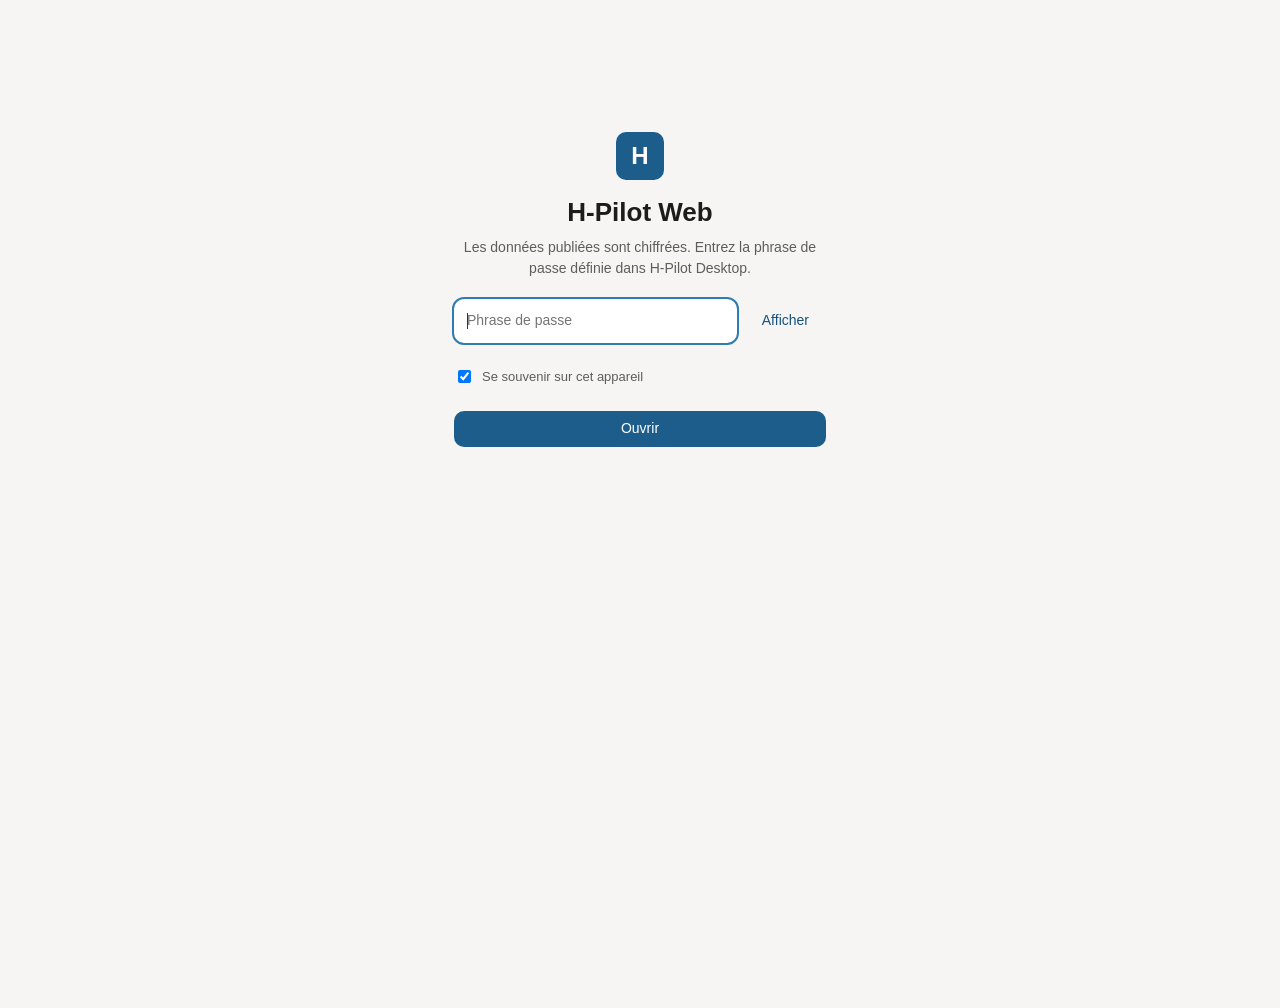
<file: index.html>
<!doctype html>
<html lang="fr">
<head>
  <meta charset="utf-8">
  <meta http-equiv="Content-Security-Policy" content="default-src 'self'; script-src 'self'; style-src 'self'; img-src 'self' data:; font-src 'self'; connect-src 'self'; base-uri 'self'; form-action 'none'; object-src 'none'; manifest-src 'self'; worker-src 'self'">
  <meta name="viewport" content="width=device-width, initial-scale=1, viewport-fit=cover">
  <meta name="color-scheme" content="light dark">
  <meta name="theme-color" content="#f6f5f3" media="(prefers-color-scheme: light)">
  <meta name="theme-color" content="#161615" media="(prefers-color-scheme: dark)">
  <meta name="robots" content="noindex, nofollow">
  <meta name="referrer" content="no-referrer">
  <meta name="apple-mobile-web-app-capable" content="yes">
  <meta name="mobile-web-app-capable" content="yes">
  <meta name="apple-mobile-web-app-title" content="H-Pilot Web">
  <meta name="apple-mobile-web-app-status-bar-style" content="default">
  <title>H-Pilot Web</title>
  <link rel="manifest" href="/manifest.webmanifest">
  <link rel="icon" href="/assets/icons/favicon-32.png" type="image/png" sizes="32x32">
  <link rel="icon" href="/assets/icons/icon-192.png" type="image/png" sizes="192x192">
  <link rel="apple-touch-icon" href="/assets/icons/apple-touch-icon.png">
  <link rel="stylesheet" href="/css/tokens.css">
  <link rel="stylesheet" href="/css/base.css">
  <link rel="stylesheet" href="/css/layout.css">
  <link rel="stylesheet" href="/css/components.css">
  <script type="module" src="/js/main.js"></script>
</head>
<body>
  <div id="app" class="app">
    <div class="login">
      <div class="brand-mark" aria-hidden="true">H</div>
      <h1>H-Pilot Web</h1>
      <p>Chargement…</p>
    </div>
  </div>
  <div id="sheet-root"></div>
  <noscript>
    <p class="noscript">H-Pilot Web nécessite JavaScript.</p>
  </noscript>
</body>
</html>
</file>
<file: css/tokens.css>
/* H-Pilot Web — jetons du design system.
 *
 * Toute valeur visuelle vient d'ici. Une page ne code jamais une couleur,
 * un espacement ou un rayon « à la main » : elle utilise un jeton.
 *
 * Points de rupture (les propriétés CSS ne peuvent pas servir dans une
 * media query ; les valeurs sont donc écrites en toutes lettres dans les
 * règles, et rappelées ici comme référence unique) :
 *
 *   mobile    ≤ 600 px    tiroir de navigation, barre du bas, cartes
 *   tablette  601–1100 px barre latérale réduite, tableaux compacts
 *   bureau    > 1100 px   barre latérale complète, tableaux complets
 *   large     ≥ 1440 px   densité accrue
 *
 * Le tactile se lit sur `(pointer: coarse)`, pas sur la largeur : un iPad
 * en paysage (1180 px) a la mise en page bureau **et** des cibles de 44 px.
 */

:root {
  /* Espacements — échelle de 4 px */
  --space-0: 0;
  --space-1: 4px;
  --space-2: 8px;
  --space-3: 12px;
  --space-4: 16px;
  --space-5: 20px;
  --space-6: 24px;
  --space-8: 32px;
  --space-10: 40px;

  /* Rayons — légèrement arrondi */
  --radius-sm: 6px;
  --radius-md: 10px;
  --radius-lg: 14px;
  --radius-full: 999px;

  /* Typographie — police système : rapide, lisible, sans téléchargement */
  --font-sans: -apple-system, BlinkMacSystemFont, "Segoe UI", Roboto,
    "Helvetica Neue", Arial, sans-serif;
  --font-mono: ui-monospace, "SF Mono", "Cascadia Mono", Consolas, monospace;
  --text-xs: 12px;
  --text-sm: 13px;
  --text-md: 14px;
  --text-lg: 16px;
  --text-xl: clamp(18px, 1.2vw + 12px, 20px);
  --text-2xl: clamp(20px, 1.6vw + 12px, 26px);
  --text-kpi: clamp(24px, 2.2vw + 14px, 32px);
  --leading-tight: 1.25;
  --leading-normal: 1.5;
  --weight-normal: 400;
  --weight-medium: 500;
  --weight-semibold: 600;
  --weight-bold: 700;

  /* Tailles d'interface */
  --touch-min: 44px;
  --control-h: 36px;
  --header-h: 56px;
  --bottom-nav-h: 60px;
  --sidebar-w: 240px;
  --sidebar-rail-w: 68px;
  --panel-w: min(480px, 42vw);
  --content-max: 1600px;

  /* Plans d'empilement */
  --z-base: 0;
  --z-sticky: 10;
  --z-header: 50;
  --z-sidebar: 60;
  --z-overlay: 90;
  --z-drawer: 100;
  --z-sheet: 110;
  --z-toast: 120;

  /* Transitions — courtes et sobres */
  --duration-fast: 120ms;
  --duration-normal: 200ms;
  --ease-out: cubic-bezier(0.2, 0.8, 0.2, 1);

  /* Zones sûres iOS (encoche, barre d'accueil) */
  --safe-top: env(safe-area-inset-top, 0px);
  --safe-right: env(safe-area-inset-right, 0px);
  --safe-bottom: env(safe-area-inset-bottom, 0px);
  --safe-left: env(safe-area-inset-left, 0px);

  /* Couleurs — thème clair (les couleurs d'action reprennent H-Pilot) */
  color-scheme: light;
  --bg: #f6f5f3;
  --surface: #ffffff;
  --surface-2: #fbfaf8;
  --surface-sunk: #f1efec;
  --border: #e4e2de;
  --border-strong: #cfccc6;
  --ink: #1d1c1a;
  --text: #37352f;
  --text-soft: #5f5d58;
  --text-muted: #6f6d68;
  --accent: #1c5d8c;
  --accent-hover: #164a70;
  --accent-text: #16527d;
  --accent-bg: #e9f1f7;
  --accent-border: #cfe0ed;
  --focus: #2e7cb4;
  --success: #2f6b52;
  --success-bg: #eaf4ef;
  --success-border: #cfe3d8;
  --warning: #8a5a0b;
  --warning-bg: #fbf3e4;
  --warning-border: #eed9b0;
  --danger: #a53b33;
  --danger-bg: #fbeeec;
  --danger-border: #efd2ce;
  --info: #16527d;
  --info-bg: #e9f1f7;
  --info-border: #cfe0ed;
  --neutral-bg: #f1efec;
  --neutral-border: #e1ded9;
  --readonly: #5b4a8a;
  --readonly-bg: #efebf8;
  --readonly-border: #dcd3ef;
  --shadow-sm: 0 1px 2px rgba(29, 28, 26, 0.06);
  --shadow-md: 0 4px 16px rgba(29, 28, 26, 0.08);
  --shadow-lg: 0 12px 40px rgba(29, 28, 26, 0.16);
  --overlay: rgba(20, 20, 18, 0.42);
  --skeleton-a: #eeece8;
  --skeleton-b: #f6f5f2;
}

/* Thème sombre : suit le système, sauf choix explicite. */
@media (prefers-color-scheme: dark) {
  :root:not([data-theme="light"]) {
    color-scheme: dark;
    --bg: #161615;
    --surface: #1f1f1e;
    --surface-2: #242423;
    --surface-sunk: #1a1a19;
    --border: #33322f;
    --border-strong: #46443f;
    --ink: #f2f1ee;
    --text: #e6e4df;
    --text-soft: #bdbab3;
    --text-muted: #a7a49d;
    --accent: #5aa3d6;
    --accent-hover: #7fb8dd;
    --accent-text: #8cc2e6;
    --accent-bg: #1c2d3a;
    --accent-border: #2b4457;
    --focus: #7fb8dd;
    --success: #7fc4a3;
    --success-bg: #1b2b24;
    --success-border: #2b4538;
    --warning: #e3b766;
    --warning-bg: #2e2517;
    --warning-border: #4a3b20;
    --danger: #ec9a92;
    --danger-bg: #331d1b;
    --danger-border: #55302c;
    --info: #8cc2e6;
    --info-bg: #1c2d3a;
    --info-border: #2b4457;
    --neutral-bg: #272725;
    --neutral-border: #3a3936;
    --readonly: #c3b5ec;
    --readonly-bg: #2a2438;
    --readonly-border: #413859;
    --shadow-sm: 0 1px 2px rgba(0, 0, 0, 0.4);
    --shadow-md: 0 4px 16px rgba(0, 0, 0, 0.45);
    --shadow-lg: 0 12px 40px rgba(0, 0, 0, 0.6);
    --overlay: rgba(0, 0, 0, 0.6);
    --skeleton-a: #262624;
    --skeleton-b: #2e2e2b;
  }
}

:root[data-theme="dark"] {
  color-scheme: dark;
  --bg: #161615;
  --surface: #1f1f1e;
  --surface-2: #242423;
  --surface-sunk: #1a1a19;
  --border: #33322f;
  --border-strong: #46443f;
  --ink: #f2f1ee;
  --text: #e6e4df;
  --text-soft: #bdbab3;
  --text-muted: #a7a49d;
  --accent: #5aa3d6;
  --accent-hover: #7fb8dd;
  --accent-text: #8cc2e6;
  --accent-bg: #1c2d3a;
  --accent-border: #2b4457;
  --focus: #7fb8dd;
  --success: #7fc4a3;
  --success-bg: #1b2b24;
  --success-border: #2b4538;
  --warning: #e3b766;
  --warning-bg: #2e2517;
  --warning-border: #4a3b20;
  --danger: #ec9a92;
  --danger-bg: #331d1b;
  --danger-border: #55302c;
  --info: #8cc2e6;
  --info-bg: #1c2d3a;
  --info-border: #2b4457;
  --neutral-bg: #272725;
  --neutral-border: #3a3936;
  --readonly: #c3b5ec;
  --readonly-bg: #2a2438;
  --readonly-border: #413859;
  --shadow-sm: 0 1px 2px rgba(0, 0, 0, 0.4);
  --shadow-md: 0 4px 16px rgba(0, 0, 0, 0.45);
  --shadow-lg: 0 12px 40px rgba(0, 0, 0, 0.6);
  --overlay: rgba(0, 0, 0, 0.6);
  --skeleton-a: #262624;
  --skeleton-b: #2e2e2b;
}

@media (prefers-reduced-motion: reduce) {
  :root {
    --duration-fast: 0ms;
    --duration-normal: 0ms;
  }
}
</file>
<file: css/base.css>
/* H-Pilot Web — base : remise à zéro, typographie, accessibilité. */

*, *::before, *::after { box-sizing: border-box; }

html {
  -webkit-text-size-adjust: 100%;
  text-size-adjust: 100%;
  -webkit-tap-highlight-color: transparent;
  scroll-padding-top: calc(var(--header-h) + var(--safe-top) + var(--space-4));
}

body {
  margin: 0;
  min-height: 100vh;
  min-height: 100dvh;
  background: var(--bg);
  color: var(--text);
  font-family: var(--font-sans);
  font-size: var(--text-md);
  line-height: var(--leading-normal);
  /* Jamais de défilement horizontal de la page entière (§53). */
  overflow-x: hidden;
}

h1, h2, h3, h4 {
  margin: 0;
  color: var(--ink);
  line-height: var(--leading-tight);
  font-weight: var(--weight-semibold);
}

p { margin: 0; }
a { color: var(--accent-text); text-decoration: none; }
a:hover { text-decoration: underline; }
img, svg { display: block; max-width: 100%; }
button, input, select { font: inherit; color: inherit; }
button { cursor: pointer; }
[hidden] { display: none !important; }

:focus-visible {
  outline: 2px solid var(--focus);
  outline-offset: 2px;
  border-radius: var(--radius-sm);
}

.sr-only {
  position: absolute; width: 1px; height: 1px; padding: 0; margin: -1px;
  overflow: hidden; clip: rect(0 0 0 0); white-space: nowrap; border: 0;
}

.skip-link {
  position: absolute; left: var(--space-4); top: -60px;
  z-index: var(--z-toast); background: var(--surface); color: var(--ink);
  padding: var(--space-2) var(--space-3); border-radius: var(--radius-sm);
  box-shadow: var(--shadow-md);
}
.skip-link:focus { top: calc(var(--safe-top) + var(--space-2)); }

.icon { width: 20px; height: 20px; flex: none; stroke: currentColor;
  fill: none; stroke-width: 1.8; stroke-linecap: round;
  stroke-linejoin: round; }
.icon-sm { width: 16px; height: 16px; }

.muted { color: var(--text-muted); }
.soft { color: var(--text-soft); }
.mono { font-family: var(--font-mono); font-size: 0.92em; }
.nowrap { white-space: nowrap; }
.num { font-variant-numeric: tabular-nums; }
.truncate {
  overflow: hidden; text-overflow: ellipsis; white-space: nowrap; min-width: 0;
}
.noscript { padding: var(--space-5); }
</file>
<file: css/layout.css>
/* H-Pilot Web — structure de l'application.
 *
 * Mobile d'abord : la mise en page de base est celle du téléphone ; les
 * media queries ajoutent la tablette puis le bureau. Rien n'est « rétréci »
 * du bureau vers le téléphone.
 */

.app {
  min-height: 100vh;
  min-height: 100dvh;
}

/* ── En-tête ──────────────────────────────────────────────────────────── */

.topbar {
  position: fixed;
  inset: 0 0 auto 0;
  z-index: var(--z-header);
  height: calc(var(--header-h) + var(--safe-top));
  padding: var(--safe-top) calc(var(--space-2) + var(--safe-right)) 0
    calc(var(--space-2) + var(--safe-left));
  display: flex;
  align-items: center;
  gap: var(--space-2);
  background: var(--surface);
  border-bottom: 1px solid var(--border);
}

.topbar .brand {
  display: none;
  align-items: center;
  gap: var(--space-2);
  color: var(--ink);
  font-weight: var(--weight-bold);
  font-size: var(--text-lg);
  white-space: nowrap;
  text-decoration: none;
  min-height: var(--touch-min);
}
.brand-mark {
  width: 28px; height: 28px; border-radius: var(--radius-sm);
  background: var(--accent); color: #fff; display: grid; place-items: center;
  font-size: 15px; font-weight: var(--weight-bold);
}

.topbar-title {
  flex: 1;
  min-width: 0;
  font-size: var(--text-lg);
  overflow: hidden;
  text-overflow: ellipsis;
  white-space: nowrap;
}

.topbar-search { display: none; flex: 1; max-width: 420px; }

.topbar-actions {
  display: flex;
  align-items: center;
  gap: var(--space-2);
  margin-left: auto;
}

.icon-btn {
  display: inline-grid;
  place-items: center;
  min-width: var(--touch-min);
  min-height: var(--touch-min);
  padding: 0;
  border: 0;
  border-radius: var(--radius-md);
  background: transparent;
  color: var(--text-soft);
}
.icon-btn:hover { background: var(--surface-sunk); color: var(--ink); }

/* ── Navigation ───────────────────────────────────────────────────────── */

.sidebar {
  position: fixed;
  z-index: var(--z-drawer);
  top: 0;
  bottom: 0;
  left: 0;
  width: min(86vw, 300px);
  padding: calc(var(--safe-top) + var(--space-3)) var(--space-3)
    calc(var(--safe-bottom) + var(--space-3)) calc(var(--space-3) + var(--safe-left));
  background: var(--surface);
  border-right: 1px solid var(--border);
  box-shadow: var(--shadow-lg);
  transform: translateX(-105%);
  /* Fermé, le tiroir est aussi retiré du parcours clavier et lecteur
     d'écran — une fois l'animation de fermeture terminée. */
  visibility: hidden;
  transition: transform var(--duration-normal) var(--ease-out),
    visibility 0s linear var(--duration-normal);
  overflow-y: auto;
  overscroll-behavior: contain;
  scrollbar-width: thin;
}
.app.nav-open .sidebar {
  transform: none;
  visibility: visible;
  transition: transform var(--duration-normal) var(--ease-out);
}

.nav-overlay {
  position: fixed;
  inset: 0;
  z-index: var(--z-overlay);
  background: var(--overlay);
  opacity: 0;
  pointer-events: none;
  transition: opacity var(--duration-normal) var(--ease-out);
}
.app.nav-open .nav-overlay { opacity: 1; pointer-events: auto; }

.sidebar-head {
  display: flex; align-items: center; justify-content: space-between;
  gap: var(--space-2); margin-bottom: var(--space-3);
}
.sidebar-head .brand { display: flex; align-items: center; gap: var(--space-2); min-height: var(--touch-min); color: var(--ink); font-weight: var(--weight-bold); text-decoration: none; }

.nav-list { list-style: none; margin: 0; padding: 0; display: grid; gap: 2px; }

.nav-link {
  display: flex;
  align-items: center;
  gap: var(--space-3);
  min-height: var(--touch-min);
  padding: 0 var(--space-3);
  border-radius: var(--radius-md);
  color: var(--text-soft);
  font-weight: var(--weight-medium);
  text-decoration: none;
  white-space: nowrap;
}
.nav-link:hover { background: var(--surface-sunk); color: var(--ink); text-decoration: none; }
/* Tiroir du telephone : libelle complet ; le libelle court sert au rail. */
.nav-link .nav-label-short { display: none; }
.nav-link[aria-current="page"] { background: var(--accent-bg); color: var(--accent-text); }
.nav-link .nav-count {
  margin-left: auto; min-width: 22px; padding: 0 6px; border-radius: var(--radius-full);
  background: var(--neutral-bg); color: var(--text-soft); font-size: var(--text-xs);
  text-align: center; line-height: 20px;
}
.nav-link .nav-count.alerte { background: var(--danger-bg); color: var(--danger); }

.sidebar-foot {
  margin-top: var(--space-4); padding-top: var(--space-3);
  border-top: 1px solid var(--border); font-size: var(--text-xs);
  color: var(--text-muted);
}

/* Barre du bas — téléphone uniquement */
.bottom-nav {
  position: fixed;
  inset: auto 0 0 0;
  z-index: var(--z-header);
  display: grid;
  grid-template-columns: repeat(5, 1fr);
  height: calc(var(--bottom-nav-h) + var(--safe-bottom));
  padding: 0 var(--safe-right) var(--safe-bottom) var(--safe-left);
  background: var(--surface);
  border-top: 1px solid var(--border);
}
.bottom-link {
  display: flex; flex-direction: column; align-items: center; justify-content: center;
  gap: 2px; min-height: var(--touch-min); color: var(--text-muted);
  font-size: 11px; font-weight: var(--weight-medium); text-decoration: none;
}
.bottom-link[aria-current="page"] { color: var(--accent-text); }
.bottom-link:hover { text-decoration: none; }

/* ── Contenu ──────────────────────────────────────────────────────────── */

.main {
  padding: calc(var(--header-h) + var(--safe-top) + var(--space-4))
    calc(var(--space-4) + var(--safe-right))
    calc(var(--bottom-nav-h) + var(--safe-bottom) + var(--space-6))
    calc(var(--space-4) + var(--safe-left));
  min-width: 0;
}

/* La largeur utile est bornée à l'intérieur de la zone de contenu, pas sur
   la zone elle-même : centrer la zone décalerait le contenu de la barre
   latérale fixe sur les très grands écrans. */
.view { max-width: var(--content-max); margin: 0 auto; min-width: 0; }

.page-head {
  display: flex; flex-wrap: wrap; align-items: flex-end; gap: var(--space-3);
  margin-bottom: var(--space-4);
}
.page-head h1 { font-size: var(--text-2xl); }
.page-head .page-meta { color: var(--text-muted); font-size: var(--text-sm); }
.page-head .page-actions { margin-left: auto; display: flex; gap: var(--space-2); flex-wrap: wrap; }

/* Titre de page : dans l'en-tête sur téléphone, dans la page au-delà. */
.page-head .page-title { display: none; }

/* ── Tablette ─────────────────────────────────────────────────────────── */

@media (min-width: 601px) {
  .bottom-nav { display: none; }
  .topbar { padding-left: calc(var(--space-3) + var(--safe-left)); }
  .topbar .brand { display: flex; }
  .topbar-title { display: none; }
  .topbar-search { display: block; }
  .page-head .page-title { display: block; }

  /* Barre latérale en rail : icône et libellé court, toujours visibles —
     jamais une information réservée au survol (§56). */
  .sidebar {
    top: calc(var(--header-h) + var(--safe-top));
    width: var(--sidebar-rail-w);
    padding: var(--space-3) var(--space-2) calc(var(--safe-bottom) + var(--space-3))
      calc(var(--space-2) + var(--safe-left));
    transform: none;
    visibility: visible;
    box-shadow: none;
    z-index: var(--z-sidebar);
  }
  .sidebar-head { display: none; }
  .sidebar .nav-link {
    flex-direction: column; justify-content: center; gap: 2px;
    min-height: 56px; padding: var(--space-1); font-size: 10.5px;
    white-space: normal; text-align: center; line-height: 1.15;
  }
  .sidebar .nav-link .nav-label-long { display: none; }
  .sidebar .nav-link .nav-label-short { display: inline; }
  .sidebar .nav-link .nav-count { display: none; }
  .sidebar-foot { display: none; }

  .app.nav-open .sidebar {
    width: var(--sidebar-w); box-shadow: var(--shadow-lg);
  }
  .app.nav-open .sidebar .nav-link {
    flex-direction: row; justify-content: flex-start; gap: var(--space-3);
    min-height: var(--touch-min); padding: 0 var(--space-3); font-size: var(--text-md);
    text-align: left;
  }
  .app.nav-open .sidebar .nav-link .nav-label-long { display: inline; }
  .app.nav-open .sidebar .nav-link .nav-label-short { display: none; }
  .app.nav-open .sidebar .nav-link .nav-count { display: inline-block; }

  .main {
    padding: calc(var(--header-h) + var(--safe-top) + var(--space-5))
      calc(var(--space-5) + var(--safe-right)) var(--space-8)
      calc(var(--sidebar-rail-w) + var(--space-5) + var(--safe-left));
  }
}

/* ── Bureau ───────────────────────────────────────────────────────────── */

@media (min-width: 1101px) {
  .menu-btn { display: none; }
  .nav-overlay { display: none; }
  .sidebar {
    width: var(--sidebar-w);
    padding: var(--space-4) var(--space-3) var(--space-4) calc(var(--space-3) + var(--safe-left));
  }
  .sidebar .nav-link,
  .app.nav-open .sidebar .nav-link {
    flex-direction: row; justify-content: flex-start; gap: var(--space-3);
    min-height: 40px; padding: 0 var(--space-3); font-size: var(--text-md);
    text-align: left;
  }
  .sidebar .nav-link .nav-label-long { display: inline; }
  .sidebar .nav-link .nav-label-short { display: none; }
  .sidebar .nav-link .nav-count { display: inline-block; }
  .sidebar-foot { display: block; }
  .main {
    padding: calc(var(--header-h) + var(--safe-top) + var(--space-6))
      calc(var(--space-6) + var(--safe-right)) var(--space-10)
      calc(var(--sidebar-w) + var(--space-6) + var(--safe-left));
  }
}

/* Tactile, quelle que soit la largeur : cibles de 44 px (§46). */
@media (pointer: coarse) {
  .sidebar .nav-link { min-height: var(--touch-min); }
}

@media (min-width: 1440px) {
  .main { padding-right: calc(var(--space-8) + var(--safe-right)); }
}
</file>
<file: css/components.css>
/* H-Pilot Web — composants. Chaque composant a ses trois comportements :
 * téléphone (base), tablette (≥ 601 px), bureau (≥ 1101 px). */

/* ── Boutons et champs ────────────────────────────────────────────────── */

.btn {
  display: inline-flex; align-items: center; justify-content: center; gap: var(--space-2);
  min-height: var(--touch-min); padding: 0 var(--space-4);
  border: 1px solid transparent; border-radius: var(--radius-md);
  background: var(--accent); color: #fff; font-weight: var(--weight-medium);
  white-space: nowrap; text-decoration: none;
}
.btn:hover { background: var(--accent-hover); text-decoration: none; }
.btn-secondary { background: var(--surface); color: var(--text); border-color: var(--border-strong); }
.btn-secondary:hover { background: var(--surface-sunk); }
.btn-ghost { background: transparent; color: var(--accent-text); }
.btn-ghost:hover { background: var(--accent-bg); }
.btn .count {
  min-width: 20px; padding: 0 6px; border-radius: var(--radius-full);
  background: var(--accent); color: #fff; font-size: var(--text-xs); line-height: 20px;
}
.btn-secondary .count { background: var(--accent); }

.field { position: relative; display: flex; align-items: center; min-width: 0; }
.field .icon { position: absolute; left: 12px; color: var(--text-muted); pointer-events: none; }
.input, .select {
  width: 100%; min-height: var(--touch-min); padding: 0 var(--space-3);
  border: 1px solid var(--border-strong); border-radius: var(--radius-md);
  background: var(--surface); color: var(--text);
  /* 16 px minimum : en deçà, Safari iOS zoome sur le champ. */
  font-size: 16px;
}
.field .input { padding-left: 38px; }
.input:focus, .select:focus { outline: 2px solid var(--focus); outline-offset: 0; border-color: transparent; }

@media (min-width: 601px) and (pointer: fine) {
  .btn, .input, .select { min-height: var(--control-h); font-size: var(--text-md); }
}

/* ── Badges et pastilles ──────────────────────────────────────────────── */

.badge {
  display: inline-flex; align-items: center; gap: 4px; padding: 2px 8px;
  border: 1px solid var(--neutral-border); border-radius: var(--radius-full);
  background: var(--neutral-bg); color: var(--text-soft);
  font-size: var(--text-xs); font-weight: var(--weight-medium); line-height: 18px;
  white-space: nowrap;
}
.badge.success { background: var(--success-bg); color: var(--success); border-color: var(--success-border); }
.badge.warning { background: var(--warning-bg); color: var(--warning); border-color: var(--warning-border); }
.badge.danger { background: var(--danger-bg); color: var(--danger); border-color: var(--danger-border); }
.badge.info { background: var(--info-bg); color: var(--info); border-color: var(--info-border); }

.readonly-badge {
  display: inline-flex; align-items: center; gap: 6px; padding: 2px 10px;
  border: 1px solid var(--readonly-border); border-radius: var(--radius-full);
  background: var(--readonly-bg); color: var(--readonly);
  font-size: var(--text-xs); font-weight: var(--weight-semibold); white-space: nowrap;
}
.readonly-badge .icon { width: 14px; height: 14px; }
.readonly-badge .label-long { display: none; }
@media (min-width: 601px) { .readonly-badge .label-long { display: inline; } .readonly-badge .label-short { display: none; } }

.sync-chip {
  display: inline-flex; align-items: center; gap: 6px; min-height: 32px; padding: 0 10px;
  border: 1px solid var(--border); border-radius: var(--radius-full);
  background: var(--surface); color: var(--text-soft); font-size: var(--text-xs);
  font-weight: var(--weight-medium); white-space: nowrap;
}
@media (pointer: coarse) { .sync-chip { min-height: var(--touch-min); } }
.sync-dot { width: 8px; height: 8px; border-radius: 50%; background: var(--text-muted); flex: none; }
.sync-chip[data-etat="frais"] .sync-dot { background: var(--success); }
.sync-chip[data-etat="recent"] .sync-dot { background: var(--warning); }
.sync-chip[data-etat="ancien"] .sync-dot,
.sync-chip[data-etat="erreur"] .sync-dot { background: var(--danger); }
.sync-chip[data-etat="hors-ligne"] .sync-dot { background: var(--text-muted); }
.sync-chip[data-etat="ferme"] .sync-dot { background: var(--accent); }
.sync-chip .sync-long { display: none; }
@media (min-width: 900px) { .sync-chip .sync-long { display: inline; } }

.banner {
  display: flex; gap: var(--space-3); align-items: flex-start;
  margin-bottom: var(--space-4); padding: var(--space-3) var(--space-4);
  border: 1px solid var(--info-border); border-radius: var(--radius-md);
  background: var(--info-bg); color: var(--info); font-size: var(--text-sm);
}
.banner.warning { border-color: var(--warning-border); background: var(--warning-bg); color: var(--warning); }
.banner.danger { border-color: var(--danger-border); background: var(--danger-bg); color: var(--danger); }
.banner.neutral { border-color: var(--neutral-border); background: var(--neutral-bg); color: var(--text-soft); }

/* ── Cartes et indicateurs ────────────────────────────────────────────── */

.card {
  background: var(--surface); border: 1px solid var(--border);
  border-radius: var(--radius-lg); box-shadow: var(--shadow-sm);
}
.card-body { padding: var(--space-4); }
.card-head {
  display: flex; align-items: center; justify-content: space-between; gap: var(--space-3);
  padding: var(--space-3) var(--space-4); border-bottom: 1px solid var(--border);
}
.card-head h2 { font-size: var(--text-lg); }

.section-title { font-size: var(--text-lg); margin: var(--space-6) 0 var(--space-3); }

/* iPhone : 2 par ligne ; iPad portrait : 3 ; iPad paysage : 4 ; bureau : 5-6 */
.kpi-grid {
  display: grid; gap: var(--space-3);
  grid-template-columns: repeat(2, minmax(0, 1fr));
}
@media (min-width: 601px) { .kpi-grid { grid-template-columns: repeat(3, minmax(0, 1fr)); } }
@media (min-width: 1101px) { .kpi-grid { grid-template-columns: repeat(4, minmax(0, 1fr)); } }
@media (min-width: 1360px) { .kpi-grid { grid-template-columns: repeat(5, minmax(0, 1fr)); } }

.kpi {
  display: flex; flex-direction: column; gap: var(--space-1);
  min-height: 96px; padding: var(--space-3) var(--space-4);
  background: var(--surface); border: 1px solid var(--border); border-radius: var(--radius-lg);
  color: var(--text); text-decoration: none; box-shadow: var(--shadow-sm);
  border-left: 4px solid var(--border-strong);
}
.kpi:hover { text-decoration: none; border-color: var(--border-strong); box-shadow: var(--shadow-md); }
.kpi-label { font-size: var(--text-sm); color: var(--text-soft); line-height: 1.3; }
.kpi-value { font-size: var(--text-kpi); font-weight: var(--weight-bold); color: var(--ink); line-height: 1.1; font-variant-numeric: tabular-nums; }
.kpi-link { margin-top: auto; font-size: var(--text-xs); color: var(--accent-text); }
.kpi[data-ton="critique"] { border-left-color: var(--danger); }
.kpi[data-ton="critique"] .kpi-value { color: var(--danger); }
.kpi[data-ton="attention"] { border-left-color: var(--warning); }
.kpi[data-ton="info"] { border-left-color: var(--accent); }

.grid-2 { display: grid; gap: var(--space-4); grid-template-columns: minmax(0, 1fr); }
@media (min-width: 900px) { .grid-2 { grid-template-columns: repeat(2, minmax(0, 1fr)); } }

.mini-list { list-style: none; margin: 0; padding: 0; }
.mini-list li + li { border-top: 1px solid var(--border); }
.mini-item {
  display: flex; align-items: center; gap: var(--space-3); min-height: var(--touch-min);
  padding: var(--space-2) var(--space-4); color: var(--text); text-decoration: none;
}
.mini-item:hover { background: var(--surface-2); text-decoration: none; }
.mini-item .mini-main { flex: 1; min-width: 0; }
.mini-item .mini-title { font-weight: var(--weight-medium); color: var(--ink); }
.mini-item .mini-sub { font-size: var(--text-xs); color: var(--text-muted); }
.mini-item .mini-date { font-size: var(--text-sm); color: var(--text-soft); white-space: nowrap; }

/* ── Barre d'outils : recherche et filtres ───────────────────────────── */

.toolbar {
  display: flex; flex-wrap: wrap; align-items: center; gap: var(--space-2);
  margin-bottom: var(--space-3);
}
.toolbar .field { flex: 1 1 220px; }
.toolbar .result-count { font-size: var(--text-sm); color: var(--text-muted); margin-left: auto; }

.filters-inline { display: none; }
@media (min-width: 1101px) {
  .filters-inline {
    display: flex; flex-wrap: wrap; gap: var(--space-2); align-items: center;
    width: 100%; margin-top: var(--space-1);
  }
  .filters-inline .select { width: auto; min-width: 150px; max-width: 220px; }
  .filters-toggle { display: none !important; }
}

.active-filters { display: flex; flex-wrap: wrap; gap: var(--space-2); margin-bottom: var(--space-3); }
.chip-filter {
  display: inline-flex; align-items: center; gap: 6px; min-height: 32px; padding: 0 6px 0 10px;
  border: 1px solid var(--accent-border); border-radius: var(--radius-full);
  background: var(--accent-bg); color: var(--accent-text); font-size: var(--text-xs);
}
.chip-filter button { border: 0; background: transparent; color: inherit; min-width: 28px; min-height: 28px; border-radius: 50%; }
@media (pointer: coarse) { .chip-filter { min-height: var(--touch-min); } .chip-filter button { min-width: 36px; min-height: 36px; } }

/* ── Liste adaptable : tableau ou cartes ─────────────────────────────── */

.rlist { min-width: 0; }

.rtable-wrap {
  background: var(--surface); border: 1px solid var(--border); border-radius: var(--radius-lg);
  box-shadow: var(--shadow-sm);
  /* Défilement horizontal LOCAL seulement, jamais la page (§53). */
  overflow-x: auto; overscroll-behavior-x: contain;
}
.rtable { width: 100%; border-collapse: separate; border-spacing: 0; font-size: var(--text-sm); }
.rtable th {
  position: sticky; top: 0; z-index: var(--z-sticky);
  padding: 10px var(--space-3); background: var(--surface-2); color: var(--text-soft);
  font-weight: var(--weight-semibold); text-align: left; white-space: nowrap;
  border-bottom: 1px solid var(--border);
}
.rtable th button {
  display: inline-flex; align-items: center; gap: 4px; padding: 0; border: 0;
  background: transparent; font-weight: inherit; color: inherit;
}
.rtable th[aria-sort] button { color: var(--ink); }
@media (pointer: coarse) { .rtable th button { min-height: var(--touch-min); } }
.rtable td {
  padding: 10px var(--space-3); border-bottom: 1px solid var(--border);
  vertical-align: middle; max-width: 280px;
}
.rtable tbody tr { cursor: pointer; }
.rtable tbody tr:hover td { background: var(--surface-2); }
.rtable tbody tr[aria-selected="true"] td { background: var(--accent-bg); }
.rtable tbody tr:last-child td { border-bottom: 0; }
.rtable td.num, .rtable th.num { text-align: right; }
.rtable .cell-main { font-weight: var(--weight-medium); color: var(--ink); }
.rtable .cell-trunc { display: block; overflow: hidden; text-overflow: ellipsis; white-space: nowrap; }

.rcards { display: grid; gap: var(--space-2); }
.rcard {
  position: relative;
  display: block; padding: var(--space-3) var(--space-4);
  background: var(--surface); border: 1px solid var(--border); border-radius: var(--radius-lg);
  color: var(--text); text-decoration: none; box-shadow: var(--shadow-sm);
}
.rcard:hover { text-decoration: none; border-color: var(--border-strong); }
.rcard-title a { color: inherit; }
.rcard-title a::after { content: ""; position: absolute; inset: 0; border-radius: inherit; }
.rcard:focus-within { outline: 2px solid var(--focus); outline-offset: 2px; }
.rcard-title a:focus-visible { outline: none; }
.rcard-more { position: relative; z-index: 1; }
.rcard-top { display: flex; align-items: flex-start; gap: var(--space-2); }
.rcard-title { flex: 1; min-width: 0; font-weight: var(--weight-semibold); color: var(--ink); font-size: var(--text-lg); line-height: 1.3; }
.rcard-sub { color: var(--text-soft); font-size: var(--text-md); overflow-wrap: anywhere; }
.rcard-fields { display: grid; grid-template-columns: minmax(0, 1fr) minmax(0, 1fr); gap: var(--space-2) var(--space-3); margin-top: var(--space-2); }
.rcard-field { min-width: 0; }
.rcard-field dt { font-size: var(--text-xs); color: var(--text-muted); }
.rcard-field dd { margin: 0; font-size: var(--text-md); color: var(--text); overflow-wrap: anywhere; }
.rcard-more { margin-top: var(--space-2); }
.rcard-more summary {
  display: inline-flex; align-items: center; min-height: var(--touch-min);
  color: var(--accent-text); font-size: var(--text-sm); cursor: pointer; list-style: none;
}
.rcard-more summary::-webkit-details-marker { display: none; }
.rcard-open { display: flex; justify-content: flex-end; margin-top: var(--space-1); }
.rcard-open span { display: inline-flex; align-items: center; min-height: var(--touch-min); color: var(--accent-text); font-size: var(--text-sm); font-weight: var(--weight-medium); }

.list-more { display: flex; justify-content: center; padding: var(--space-4) 0; }

/* Liste compacte : à côté du panneau de fiche, quand un tableau ne tient pas. */
.rcompact {
  list-style: none; margin: 0; padding: 0;
  background: var(--surface); border: 1px solid var(--border); border-radius: var(--radius-lg);
  box-shadow: var(--shadow-sm); overflow: hidden;
}
.rcompact li + li { border-top: 1px solid var(--border); }
.rcompact-item {
  display: flex; align-items: center; gap: var(--space-3);
  min-height: 56px; padding: var(--space-2) var(--space-4);
  color: var(--text); text-decoration: none; border-left: 3px solid transparent;
}
.rcompact-item:hover { background: var(--surface-2); text-decoration: none; }
.rcompact-item[aria-current="true"] { background: var(--accent-bg); border-left-color: var(--accent); }
.rcompact-main { flex: 1; min-width: 0; }
.rcompact-title { font-weight: var(--weight-semibold); color: var(--ink); overflow: hidden; text-overflow: ellipsis; white-space: nowrap; }
.rcompact-sub { font-size: var(--text-sm); color: var(--text-soft); overflow: hidden; text-overflow: ellipsis; white-space: nowrap; }
.rcompact-badges { display: flex; flex-wrap: wrap; justify-content: flex-end; gap: var(--space-1); max-width: 45%; }

/* ── Détail : page (téléphone), panneau (tablette, bureau) ───────────── */

.detail-layout { display: block; }
@media (min-width: 900px) {
  .detail-layout.has-panel { display: grid; grid-template-columns: minmax(0, 1fr) var(--panel-w); gap: var(--space-4); align-items: start; }
  .detail-panel {
    position: sticky; top: calc(var(--header-h) + var(--safe-top) + var(--space-4));
    max-height: calc(100dvh - var(--header-h) - var(--safe-top) - var(--space-8));
    overflow-y: auto; overscroll-behavior: contain;
  }
}

.detail-head { display: flex; flex-wrap: wrap; align-items: flex-start; gap: var(--space-3); margin-bottom: var(--space-3); }
.detail-head h1, .detail-head h2 { font-size: var(--text-xl); overflow-wrap: anywhere; }
.detail-head .detail-sub { width: 100%; color: var(--text-soft); }
.back-link {
  display: inline-flex; align-items: center; gap: 6px; min-height: var(--touch-min);
  margin-bottom: var(--space-2); color: var(--accent-text); font-weight: var(--weight-medium);
}

.dl { display: grid; grid-template-columns: minmax(0, 1fr); gap: var(--space-3) var(--space-4); margin: 0; }
@media (min-width: 480px) { .dl { grid-template-columns: repeat(2, minmax(0, 1fr)); } }
.dl div { min-width: 0; }
.dl dt { font-size: var(--text-xs); color: var(--text-muted); }
.dl dd { margin: 0; color: var(--text); overflow-wrap: anywhere; }
.detail-panel .dl { grid-template-columns: repeat(2, minmax(0, 1fr)); }

.subsection { margin-top: var(--space-5); }
.subsection h3 { font-size: var(--text-md); margin-bottom: var(--space-2); color: var(--text-soft); text-transform: uppercase; letter-spacing: 0.04em; font-size: var(--text-xs); }

.timeline { list-style: none; margin: 0; padding: 0 0 0 var(--space-4); border-left: 2px solid var(--border); }
.timeline li { position: relative; padding: 0 0 var(--space-3) var(--space-3); }
.timeline li::before { content: ""; position: absolute; left: -23px; top: 6px; width: 10px; height: 10px; border-radius: 50%; background: var(--surface); border: 2px solid var(--accent); }
.timeline .tl-date { font-size: var(--text-xs); color: var(--text-muted); }

/* ── Feuille : bas d'écran (téléphone), modale (au-delà) ─────────────── */

.sheet-overlay {
  position: fixed; inset: 0; z-index: var(--z-sheet); background: var(--overlay);
  display: flex; align-items: flex-end; justify-content: center;
}
.sheet {
  width: 100%; max-height: calc(100dvh - var(--safe-top) - var(--space-6));
  display: flex; flex-direction: column;
  background: var(--surface); border-radius: var(--radius-lg) var(--radius-lg) 0 0;
  box-shadow: var(--shadow-lg);
  padding-bottom: var(--safe-bottom);
}
.sheet-head { display: flex; align-items: center; gap: var(--space-2); padding: var(--space-3) var(--space-4); border-bottom: 1px solid var(--border); }
.sheet-head h2 { flex: 1; font-size: var(--text-lg); }
.sheet-body { padding: var(--space-4); overflow-y: auto; overscroll-behavior: contain; display: grid; gap: var(--space-3); }
.sheet-foot { display: flex; gap: var(--space-2); justify-content: flex-end; padding: var(--space-3) var(--space-4); border-top: 1px solid var(--border); }
.sheet-body label { display: grid; gap: var(--space-1); font-size: var(--text-sm); color: var(--text-soft); }
@media (min-width: 601px) {
  .sheet-overlay { align-items: center; padding: var(--space-6); }
  .sheet { max-width: 560px; max-height: calc(100dvh - var(--space-10)); border-radius: var(--radius-lg); padding-bottom: 0; }
}

/* ── Segments, onglets ────────────────────────────────────────────────── */

.segmented { display: inline-flex; padding: 3px; border: 1px solid var(--border); border-radius: var(--radius-md); background: var(--surface-sunk); }
.segmented button, .segmented a {
  min-height: 34px; padding: 0 var(--space-3); border: 0; border-radius: var(--radius-sm);
  background: transparent; color: var(--text-soft); font-weight: var(--weight-medium); font-size: var(--text-sm);
  display: inline-flex; align-items: center; gap: var(--space-1); text-decoration: none;
}
.segmented [aria-pressed="true"], .segmented [aria-current="page"] { background: var(--surface); color: var(--ink); box-shadow: var(--shadow-sm); }
@media (pointer: coarse) { .segmented button, .segmented a { min-height: var(--touch-min); } }

/* ── Calendrier en lecture seule ─────────────────────────────────────── */

.cal { background: var(--surface); border: 1px solid var(--border); border-radius: var(--radius-lg); overflow: hidden; }
.cal-head { display: flex; align-items: center; gap: var(--space-2); padding: var(--space-2) var(--space-3); border-bottom: 1px solid var(--border); }
.cal-head h2 { flex: 1; font-size: var(--text-lg); text-transform: capitalize; }
.cal-grid { display: grid; grid-template-columns: repeat(7, minmax(0, 1fr)); }
.cal-dow { padding: 6px; font-size: var(--text-xs); color: var(--text-muted); text-align: center; border-bottom: 1px solid var(--border); }
.cal-day { min-height: 92px; padding: 4px; border-right: 1px solid var(--border); border-bottom: 1px solid var(--border); min-width: 0; }
.cal-day:nth-child(7n) { border-right: 0; }
.cal-day.hors-mois { background: var(--surface-sunk); }
.cal-day.aujourdhui .cal-num { background: var(--accent); color: #fff; }
.cal-num { display: inline-grid; place-items: center; min-width: 22px; height: 22px; border-radius: var(--radius-full); font-size: var(--text-xs); color: var(--text-soft); }
.cal-evt {
  display: block; margin-top: 2px; padding: 1px 4px; border-radius: 4px;
  background: var(--accent-bg); color: var(--accent-text); font-size: 11px;
  overflow: hidden; text-overflow: ellipsis; white-space: nowrap; text-decoration: none;
}
.cal-evt.retard { background: var(--danger-bg); color: var(--danger); }
.cal-evt.fait { background: var(--success-bg); color: var(--success); }
.cal-more { font-size: 11px; color: var(--text-muted); }
/* Téléphone, et tablette tactile en portrait : le mois en grille n'est ni
   lisible ni utilisable au doigt — liste par jour. */
.cal-agenda { display: none; }
@media (max-width: 600px), (pointer: coarse) and (max-width: 1100px) {
  .cal-grid { display: none; }
  .cal-agenda { display: block; }
}
@media (pointer: coarse) {
  .cal-evt { min-height: var(--touch-min); padding: 0 6px; line-height: var(--touch-min); font-size: var(--text-xs); }
}
.agenda-day { padding: var(--space-2) var(--space-4); border-bottom: 1px solid var(--border); }
.agenda-day h3 { font-size: var(--text-sm); color: var(--text-soft); text-transform: capitalize; margin-bottom: var(--space-1); }

/* ── Déclarer une panne ───────────────────────────────────────────────── */

.zone-ticket { width: 100%; min-height: 120px; font-family: inherit; resize: vertical; }
.label-champ { display: block; font-size: var(--text-sm); color: var(--text-soft); margin-bottom: var(--space-1); }
.candidats { list-style: none; margin: var(--space-2) 0 0; padding: 0; display: grid; gap: var(--space-2); }
.candidat {
  display: block; width: 100%; text-align: left; cursor: pointer;
  padding: var(--space-3) var(--space-4); min-height: var(--touch-min);
  background: var(--surface); border: 1px solid var(--border);
  border-radius: var(--radius-lg); color: var(--text);
}
.candidat:hover { border-color: var(--border-strong); }
.candidat.choisi { border-color: var(--accent); background: var(--accent-bg); }
.candidat-titre { display: flex; align-items: center; gap: var(--space-2); font-weight: var(--weight-semibold); color: var(--ink); }
.candidat-sous { font-size: var(--text-sm); color: var(--text-soft); margin-top: 2px; }
.candidat-raisons { font-size: var(--text-xs); color: var(--text-muted); margin-top: var(--space-1); }
.recherche-appareil { margin-top: var(--space-3); }
.apercu-mail {
  white-space: pre-wrap; word-break: break-word; font-family: inherit;
  font-size: var(--text-sm); background: var(--surface-2);
  border: 1px solid var(--border); border-radius: var(--radius-md);
  padding: var(--space-3); margin: 0 0 var(--space-3); max-height: 40vh; overflow: auto;
}
.btn-large { width: 100%; justify-content: center; min-height: 52px; font-size: var(--text-md); }
.btn-inline { display: inline-flex; min-height: 32px; padding: 0 var(--space-3); vertical-align: middle; }

/* ── Chargement, vide, erreur ─────────────────────────────────────────── */

.skeleton { border-radius: var(--radius-md); background: linear-gradient(90deg, var(--skeleton-a) 25%, var(--skeleton-b) 50%, var(--skeleton-a) 75%); background-size: 200% 100%; animation: shimmer 1.4s infinite linear; }
@keyframes shimmer { from { background-position: 200% 0; } to { background-position: -200% 0; } }
@media (prefers-reduced-motion: reduce) { .skeleton { animation: none; } }
.skeleton-line { height: 14px; margin: 8px 0; }
.skeleton-kpi { height: 96px; }
.skeleton-row { height: 44px; margin-bottom: 6px; }
.skeleton-title { width: 220px; height: 28px; }
.skeleton-rows { margin-top: var(--space-4); }

.empty { padding: var(--space-8) var(--space-4); text-align: center; color: var(--text-muted); }
.empty h2 { font-size: var(--text-lg); color: var(--text-soft); margin-bottom: var(--space-2); }

.login {
  max-width: 420px; margin: 12vh auto 0; padding: var(--space-6);
  text-align: center;
}
.login .brand-mark { width: 48px; height: 48px; font-size: 24px; margin: 0 auto var(--space-4); border-radius: var(--radius-md); }
.login h1 { font-size: var(--text-2xl); margin-bottom: var(--space-2); }
.login p { color: var(--text-soft); margin-bottom: var(--space-5); }
.login-form { display: grid; gap: var(--space-3); text-align: left; }
.champ-avec-action { display: flex; gap: var(--space-2); align-items: stretch; }
.champ-avec-action .input { flex: 1; min-width: 0; }
.champ-oeil { flex: none; min-height: var(--touch-min); }
.login-memoire { display: flex; align-items: center; gap: var(--space-2);
  min-height: var(--touch-min); font-size: var(--text-sm); color: var(--text-soft); }
.form-erreur { color: var(--danger); font-size: var(--text-sm); min-height: 1.2em; margin: 0; }

/* Déclaration : le bouton « Rédiger avec l'IA » et son message. */
.actions-ia { display: flex; flex-wrap: wrap; align-items: center; gap: var(--space-2); margin: var(--space-3) 0; }
.actions-ia p { margin: 0; }
</file>
